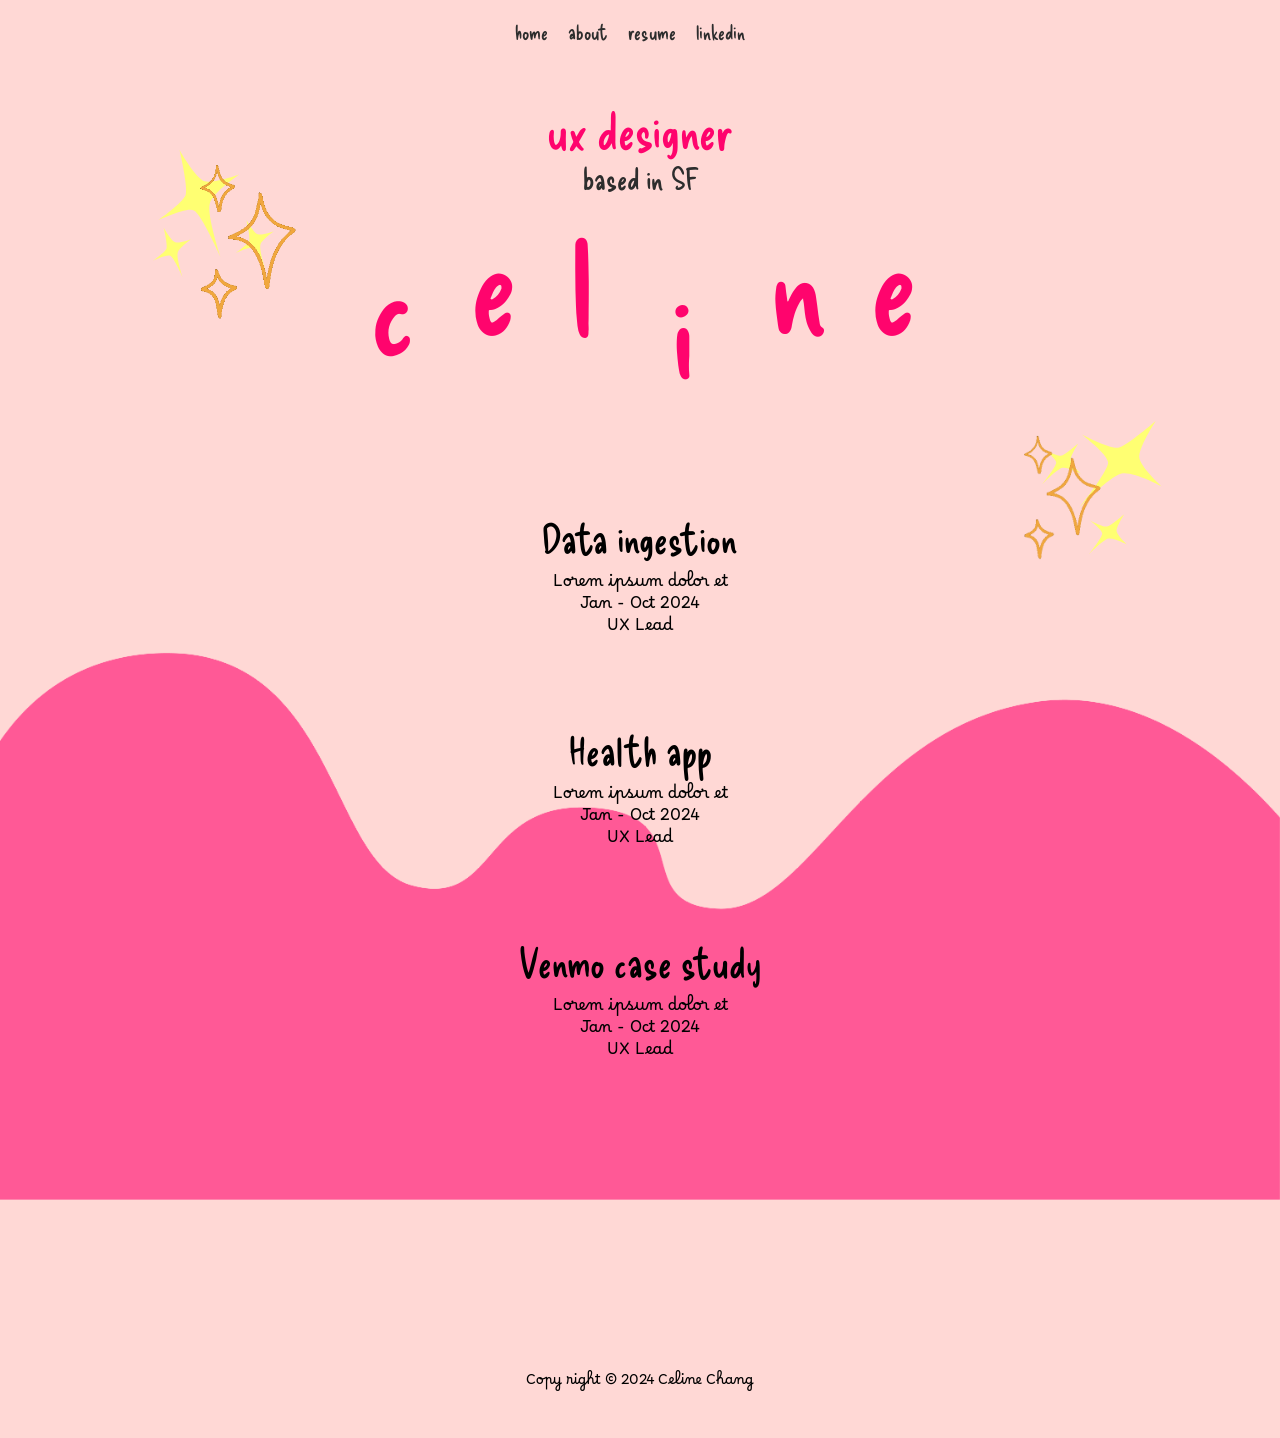
<file: index.html>
<!DOCTYPE html>

<html>
    <head>
        <title> Celine Chang - UX Designer</title>
        <link rel="stylesheet" href="index.css">
        <link rel="preconnect" href="https://fonts.googleapis.com">
        <link rel="preconnect" href="https://fonts.gstatic.com" crossorigin>
        <link href="https://fonts.googleapis.com/css2?family=Borel&family=Delicious+Handrawn&display=swap" rel="stylesheet">  
        <link href="https://fonts.googleapis.com/css2?family=Open+Sans:ital,wght@0,300..800;1,300..800&display=swap" rel="stylesheet">
  
    </head>
    <body>
        <div class="header" >
            <a href="index.html" class="header-content">home</a>
            <a href="about.html" class="header-content">about</a>
            <a href="https://drive.google.com/file/d/1qscGoB_tZLl2tiEUjzud0TrFPV64V2er/view?usp=drive_link" target="_blank" class="header-content">resume</a>
            <a href="https://www.linkedin.com/in/celinechang97" target="_blank" class="header-content">linkedin</a>
        </div>

        
        <img class="left-sparkle" src="images/left-sparkle.svg">
        <img class="right-sparkle" src="images/right-sparkle.svg">
        <img class="left-gif-sparkle" src="images/sparkle.gif">
        <img class="right-gif-sparkle" src="images/sparkle.gif">



        <img class="wave fade-in" src="images/wave.png">
    



        <div class="home-main-words">
            <p class="home-title fade-in">ux designer</p>
            <p class="home-subtitle fade-in">based in SF</p>
        </div>


        <div class="name">
            <div class="name-letter letter-c"> c </div>
            <div class="name-letter letter-e"> e </div>
            <div class="name-letter letter-l"> l </div>
            <div class="name-letter letter-i"> i </div>
            <div class="name-letter letter-n"> n </div>
            <div class="name-letter letter-e"> e </div>
        </div>   
        
        <a href="protected-page.html">
            <div class="project-row fade-in">
                <p class="project-title">Data ingestion</p>
                <p class="project-description"> Lorem ipsum dolor et</p>
                <p class="project-date">Jan - Oct 2024</p>
                <p class="project-position"> UX Lead</p>
            </div>
        </a>
        <a href="protected-page.html">
            <div class="project-row fade-in">
                <p class="project-title">Health app</p>
                <p class="project-description"> Lorem ipsum dolor et</p>
                <p class="project-date">Jan - Oct 2024</p>
                <p class="project-position"> UX Lead</p>
            </div>
        </a>
        <a href="protected-pagen.html">
            <div class="project-row fade-in">
                <p class="project-title">Venmo case study</p>
                <p class="project-description"> Lorem ipsum dolor et</p>
                <p class="project-date">Jan - Oct 2024</p>
                <p class="project-position"> UX Lead</p>
            </div>
        </a>

        <div class="copyright">
            Copy right © 2024 Celine Chang
        </div>

        <script src="portfolio.js"></script>
    </body>
</html>
</file>
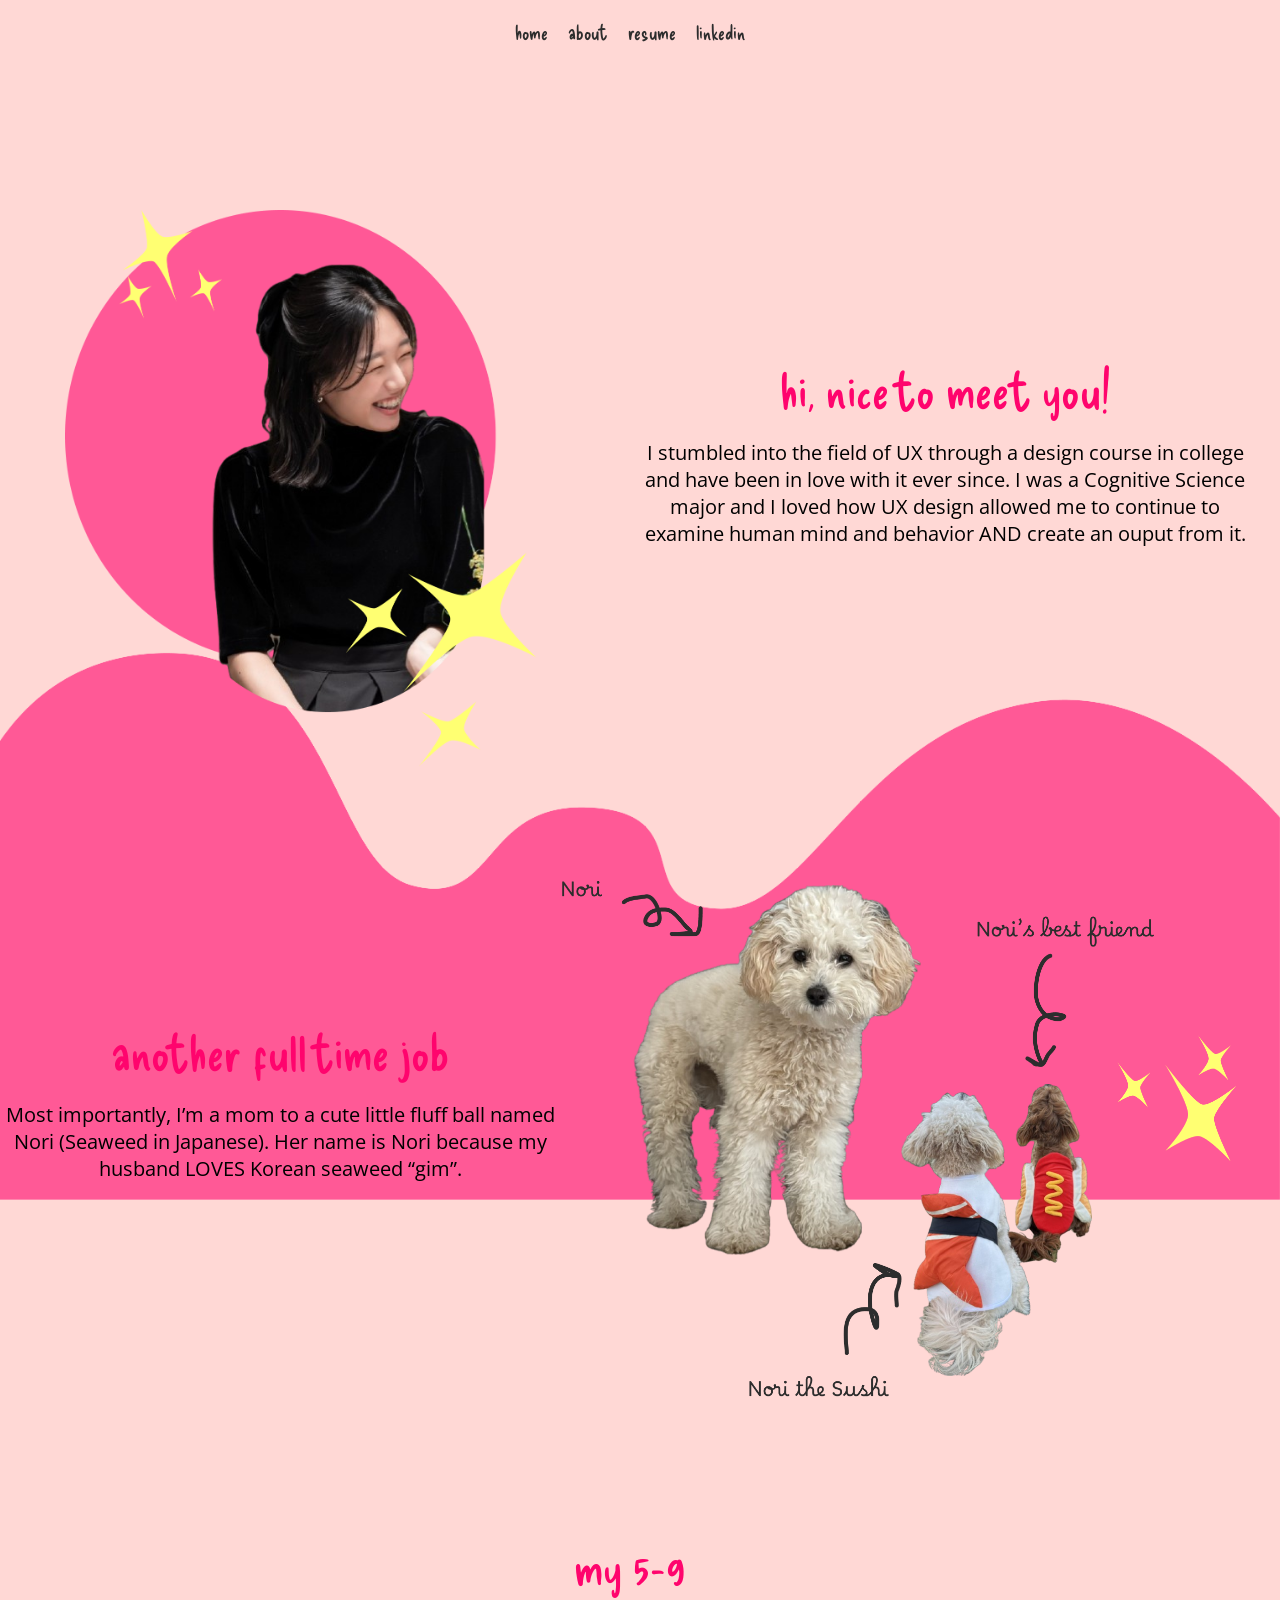
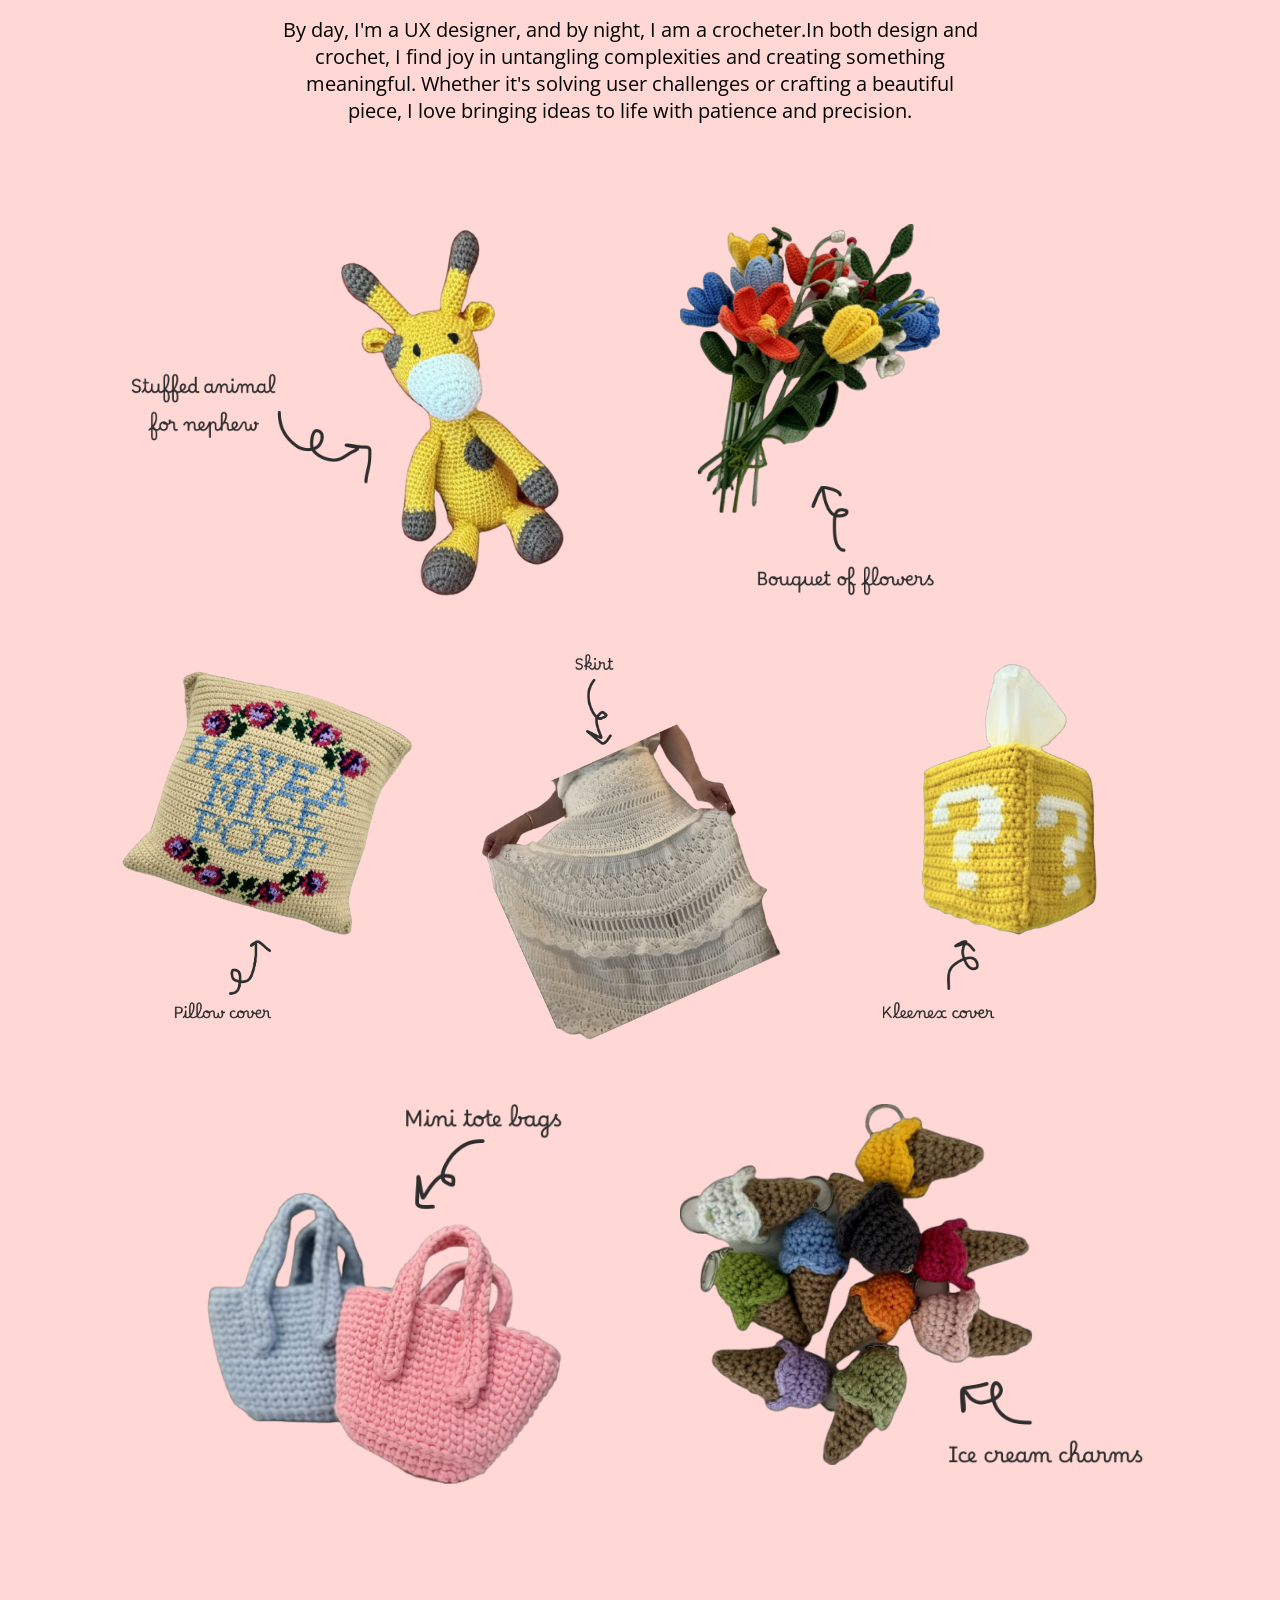
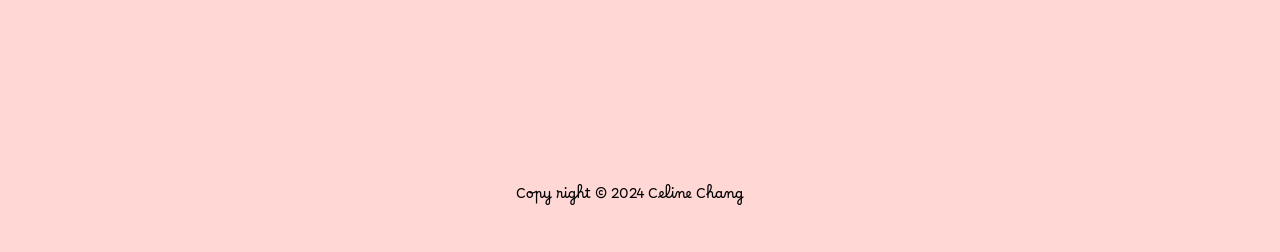
<file: about.html>
<!DOCTYPE html>

<html>
    <head>
        <title> Celine Chang - About</title>
        <link rel="stylesheet" href="about.css">
        <link rel="preconnect" href="https://fonts.googleapis.com">
        <link rel="preconnect" href="https://fonts.gstatic.com" crossorigin>
        <link href="https://fonts.googleapis.com/css2?family=Borel&family=Delicious+Handrawn&display=swap" rel="stylesheet">    
        <link href="https://fonts.googleapis.com/css2?family=Open+Sans:ital,wght@0,300..800;1,300..800&display=swap" rel="stylesheet">

    </head>
    <body>
        <div class="header">
            <a href="index.html" class="header-content">home</a>
            <a href="about.html" class="header-content" >about</a>
            <a href="https://drive.google.com/file/d/1qscGoB_tZLl2tiEUjzud0TrFPV64V2er/view?usp=drive_link" target="_blank" class="header-content">resume</a>
            <a href="https://www.linkedin.com/in/celinechang97" target="_blank" class="header-content">linkedin</a>
        </div>

        <img class="wave fade-in" src="images/wave.png">



        <div class="container">
            <div class="about-image fade-in"> 
                <img class="me" src="images/about-me.png">
            </div>
            <div class="about-desc fade-in"> 
                <div class="section-title"> hi, nice to meet you! </div>
                <div class="section-desc"> 
                    I stumbled into the field of UX through a design course in college and have been in love with it ever since. I was a Cognitive Science major and I loved how UX design allowed me to continue to examine human mind and behavior AND create an ouput from it.
                </div>
            </div>
        </div>

        <div class="container less-margin">
            <div class="about-desc fade-in"> 
                <div class="section-title"> another full time job </div>
                <div class="section-desc"> 
                    Most importantly, I’m a mom to a cute little fluff ball named Nori (Seaweed in Japanese). Her name is Nori because my husband LOVES Korean seaweed “gim”.
                </div>
            </div>
            <div class="about-image fade-in"> 
                <img class="nori" src="images/nori.png">
            </div>
        </div>

        <div class="container">
            <div class="about-desc fade-in"> 
                <div class="section-title"> my 5-9 </div>
                <div class="section-desc"> 
                    By day, I'm a UX designer, and by night, I am a crocheter.In both design and crochet, I find joy in untangling complexities and creating something meaningful. Whether it's solving user challenges or crafting a beautiful piece, I love bringing ideas to life with patience and precision.
                </div>
            </div>
        </div>

        <div class="crochet fade-in">
            <div class="crochet-row1">
                <div>
                    <img class="giraffe" src="images/giraffe.png">
                </div>
                <div>
                    <img class="flowers" src="images/flowers.png">
                </div>
            </div>
            <div class="crochet-row2">
                <div>
                    <img class="pillow" src="images/pillow.png">
                </div>
                <div>
                    <img class="skirt" src="images/skirt.png">
                </div>
                <div>
                    <img class="tissue" src="images/tissue.png">
                </div>
            </div> <div class="crochet-row3">
                <div>
                    <img class="bag" src="images/bag.png">
                </div>
                <div>
                    <img class="icecream" src="images/icecream.png">
                </div>
            </div>
        </div>
        

        <div class="copyright">
            Copy right © 2024 Celine Chang
        </div>

        <script src="portfolio.js"></script>
    </body>
</html>
</file>
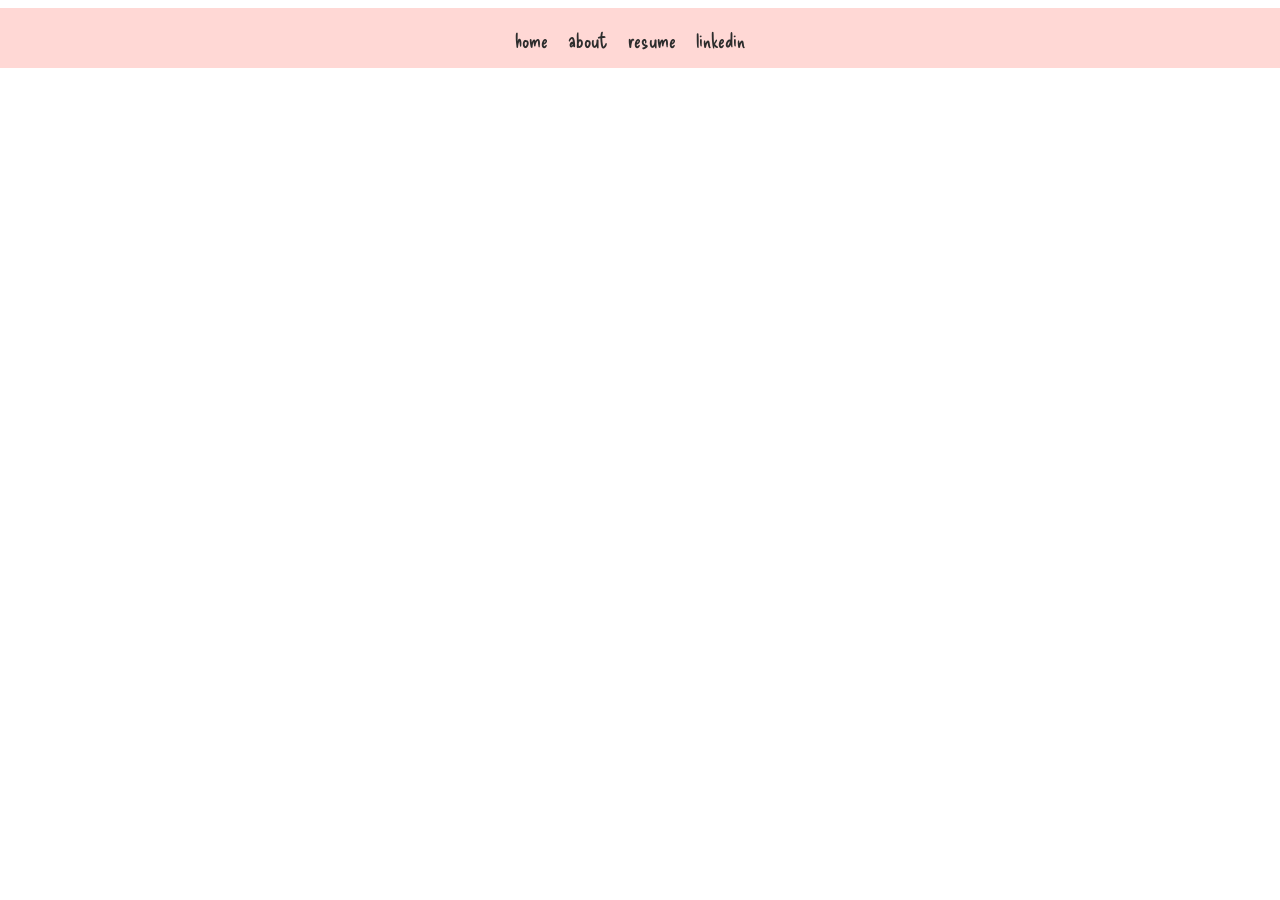
<file: data-ingestion.html>
<!DOCTYPE html>
<html>
    <head>
        <title> Celine Chang - UX Designer</title>
        <link rel="stylesheet" href="data-ingestion.css">
        <link rel="preconnect" href="https://fonts.googleapis.com">
        <link rel="preconnect" href="https://fonts.gstatic.com" crossorigin>
        <link href="https://fonts.googleapis.com/css2?family=Borel&family=Delicious+Handrawn&display=swap" rel="stylesheet">  
        <link href="https://fonts.googleapis.com/css2?family=Open+Sans:ital,wght@0,300..800;1,300..800&display=swap" rel="stylesheet">
  
    </head>
    <body>
        <div class="header" >
            <a href="index.html" class="header-content">home</a>
            <a href="about.html" class="header-content">about</a>
            <a href="https://drive.google.com/file/d/1qscGoB_tZLl2tiEUjzud0TrFPV64V2er/view?usp=drive_link" target="_blank" class="header-content">resume</a>
            <a href="https://www.linkedin.com/in/celinechang97" target="_blank" class="header-content">linkedin</a>
        </div>

    </body>

</html>
</file>
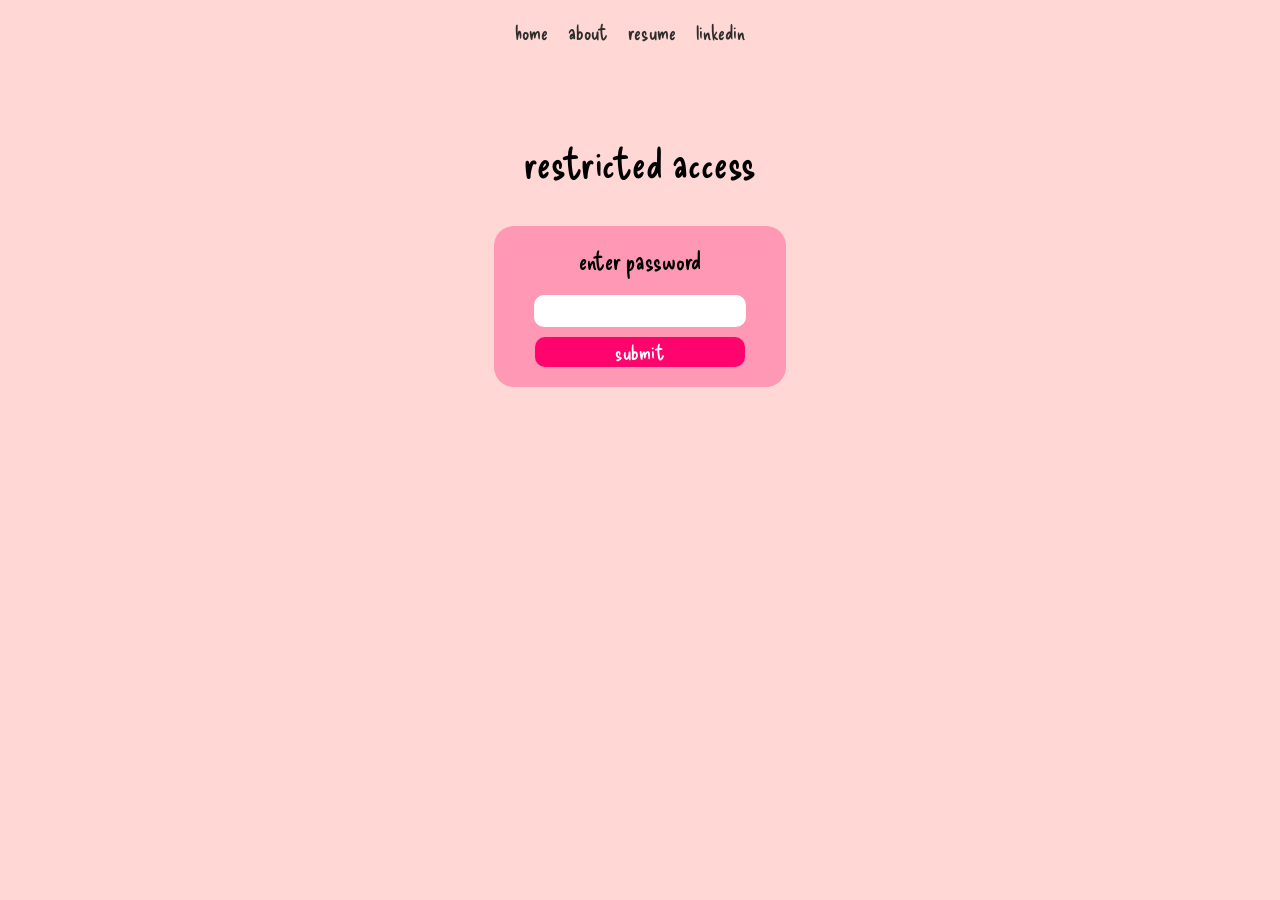
<file: protected-page.html>
<!DOCTYPE html>

<html>
    <head>
        <title> Celine Chang - UX Designer</title>
        <link rel="stylesheet" href="protected-page.css">
        <link rel="preconnect" href="https://fonts.googleapis.com">
        <link rel="preconnect" href="https://fonts.gstatic.com" crossorigin>
        <link href="https://fonts.googleapis.com/css2?family=Borel&family=Delicious+Handrawn&display=swap" rel="stylesheet">  
        <link href="https://fonts.googleapis.com/css2?family=Open+Sans:ital,wght@0,300..800;1,300..800&display=swap" rel="stylesheet">
    </head>
    <body>
        <div class="header">
            <a href="index.html" class="header-content">home</a>
            <a href="about.html" class="header-content">about</a>
            <a href="https://drive.google.com/file/d/1qscGoB_tZLl2tiEUjzud0TrFPV64V2er/view?usp=drive_link" target="_blank" class="header-content">resume</a>
            <a href="https://www.linkedin.com/in/celinechang97" target="_blank" class="header-content">linkedin</a>
        </div>

   
        <h1>hi</h1>
        <div class="access-title fade-in"> restricted access </div>

        <div class="container fade-in">

            <div class="password-container" id="password-container">
                <div class="enter-password"> enter password </div>
                <input type="password" id="password">
                <button class="submit-button" onclick="checkPassword()"> submit </button>
            </div>

        </div>
        <p id="error-message" class="error"></p>



        <script src="portfolio.js"></script>
    </body>

</html>
</file>
<file: index.css>
body{
    background-color: #FFD8D5;
    margin:0;
    margin-top: -20px;
    padding-bottom:20px;
    padding-top: 20px;
}

p{
    margin: 0;
}

a{
    text-decoration: none;
    color: black;
}

.header{
    height: 40px;
    display: flex;
    justify-content: center;
    flex-direction: row;
    padding-top: 20px;
    position:fixed;
    left:0;
    right:0;
    background-color: #FFD8D5;
    z-index: 100;
}

.header-content{
    margin-right: 20px;
    font-family: 'Delicious Handrawn', sans-serif;
    font-size: 20px;
    color: #2D2D2D;
    text-decoration: none;
}

.header-content:hover{
    color: #FF046D;
}

/* set initial state of elements with this class*/
.fade-in{
    opacity:0;
    transform: translateY(20px);
    transition: opacity 0.6s ease, transform 0.6s ease;
}

/* final state after the animation*/
.fade-in.visible{
    opacity:1;
    transform: translateY(0);
}

.left-sparkle{
    position:fixed;
    left:50px;
    top: 100px;
    width: 80px;
}

.left-gif-sparkle{
    position:fixed;
    left:20px;
    top: 50px;
    width: 200px;
}


.right-sparkle{
    position:fixed;
    right:0;
    top:400px;
    width:160px;
}

.right-gif-sparkle{
    position:fixed;
    right:0;
    top:400px;
    width:160px;
}




.wave{
    position: fixed;
    width:100%;
    bottom:-200px;
    z-index:-10;
}


.home-main-words{
    margin-top: 100px;
}

.home-title{
    font-family: 'Delicious Handrawn', sans-serif;
    text-align: center;
    font-size: 50px;
    color: #FF046D;
}

.home-subtitle{
    font-family: 'Delicious Handrawn', sans-serif;
    text-align: center;
    font-size: 30px;
    color: #2D2D2D;
}


.name{
    display:grid;
    justify-content: center;
    grid-template-columns: 40px 40px 40px 40px 40px 40px;
    column-gap: 60px;
    color: #FF046D;
    margin-top: 0px;
    margin-bottom: 100px;
}


.name-letter{
    font-family: 'Delicious Handrawn', sans-serif;
    font-size: 140px;
    /* animation */
    transform: translateY(0);
    animation: slideBounce 0.8s ease forwards;
    animation-iteration-count: 2;
    animation-fill-mode: forwards;
}

/* animation keyframes */
@keyframes slideBounce{
    0% {
        transform: translateY(30px);
    }
    60% {
        transform: translateY(-10px);
    }
    100%{
        transform: trasnslateY(0);
    }
}

.letter-c{
    margin-top:20px;
    animation-delay:-0.1s;
}

.letter-e:first-of-type{
    margin-top:-40px;
    animation-delay:0.1s;
}

.letter-l{
    animation-delay:0.2s;
}

.letter-i{
    margin-top: 50px;
    animation-delay:0.3s;
}

.letter-n{
    animation-delay:0.4s;
}

.letter-e:last-of-type{
    animation-delay:0.5s;
}

.project-row{
    margin-bottom: 80px;
    width: fit-content;
    margin-left: auto;
    margin-right: auto;
}

.project-row:hover{
    cursor:pointer;
}


.project-title{
    font-family: 'Delicious Handrawn', sans-serif;
    font-size: 40px;
    text-align: center;
    position:relative;
    padding-left: 15px;
    padding-right: 15px;
    white-space: nowrap;

}






/* animation of highlighting project title */
.project-row:hover .project-title::before {  
    transform: scaleX(1);
    transform-origin: bottom left;
}

.project-title::before {
    content: " ";
    display: block;
    position: absolute;
    top: 0; right: 0; bottom: 0; left: 0;
    inset: 0 0 0 0;
    background-color: #FF98B6;
    border-radius:10px;
    z-index: -1;
    transition: transform .3s ease;
    transform: scaleX(0); /* Initially hidden */
    transform-origin: bottom right;
}
  






.project-description{
    font-family: 'Borel';
    text-align: center;
    margin-top: 8px;
    white-space: nowrap;
}

.project-date{
    font-family: 'Borel';
    text-align: center;
    margin-top: -10px;
    white-space: nowrap;

    
}

.project-position{
    font-family: 'Borel';
    text-align: center;
    margin-top: -10px;
    white-space: nowrap;


}

.copyright{
    text-align: center;
    font-family: 'Borel';
    margin-top:300px;
    font-size:14px;
}





/* breakpoints */
@media (min-width: 1200px) {
    .left-sparkle {
        left:150px;
        top: 150px;
        width: 130px;
    }

    .left-gif-sparkle{
        left:120px;
        top: 120px;
        width: 250px;
    }
    
    
    .right-sparkle{
        right:100px;
        top:400px;
        width:160px;
    }
    
    .right-gif-sparkle{
        right:120px;
        top:400px;
        width:200px;
    }

    .wave{
        bottom:-300px;
    }
}
</file>
<file: about.css>
body{
    background-color: #FFD8D5;
    margin:0;
    margin-top: -20px;
    padding-bottom:20px;
    padding-top: 20px;
    padding-right:20px;
}

p{
    margin: 0;
}

.header{
    height: 40px;
    display: flex;
    justify-content: center;
    flex-direction: row;
    padding-top: 20px;
    position:fixed;
    left:0;
    right:0;
    background-color: #FFD8D5;
    z-index:100;
}


.header-content{
    margin-right: 20px;
    font-family: 'Delicious Handrawn', sans-serif;
    font-size: 20px;
    color: #2D2D2D;
    text-decoration: none;
}

.header-content:hover{
    color: #FF046D;
}


.wave{
    position: fixed;
    width:100%;
    bottom:-300px;
    z-index:-10;
}






/* set initial state of elements with this class*/
.fade-in{
    opacity:0;
    transform: translateY(20px);
    transition: opacity 0.6s ease, transform 0.6s ease;
}

/* final state after the animation*/
.fade-in.visible{
    opacity:1;
    transform: translateY(0);
}




.top-wave{
    width:100%;
    position: fixed;
}


.container{
    margin-top: 120px;
    display:flex;
    justify-content: center;
    align-items: center;
}

.less-margin{
    margin-top: 0px;
}

.about-image{
    flex:1;
}

.about-desc{
    flex:1;
}


.me{
    width:500px;
    margin-top: 90px;
    display:block;
    margin-left:auto;
    margin-right:auto;
}

.nori{
    width:700px;
    margin-top: 90px;
    display:block;
    margin-left:auto;
    margin-right:auto;
}
.section-title{
    font-family: 'Delicious Handrawn', sans-serif;
    color: #FF046D;
    font-size: 50px;
    text-align:center;
    margin-bottom: 20px;
}

.section-desc{
    font-family:'open sans';
    font-size: 20px;
    max-width: 700px;
    text-align:center;
    margin-left:auto;
    margin-right:auto;
}


.crochet{
    margin-top:100px;
}

.crochet-row1{
    display:grid;
    grid-template-columns: 1fr 1fr;
    margin-bottom: 50px;
}

.crochet-row2{
    display:grid;
    grid-template-columns: 1fr 1fr 1fr;
    margin-bottom: 50px;
}

.crochet-row3{
    display:grid;
    grid-template-columns: 1fr 1fr;
}

.giraffe{
    height:300px;
    display:block;
    margin-left:auto;
    margin-right:auto;
}

.flowers{
    height:300px;
    display:block;
    margin-left:auto;
    margin-right:auto;
}

.pillow{
    height:300px;
    display:block;
    margin-left:auto;
    margin-right:auto;
}

.skirt{
    height:350px;
    display:block;
    margin-left:auto;
    margin-right:auto;
}

.tissue{
    height:300px;
    display:block;
    margin-left:auto;
    margin-right:auto;
}

.bag{
    height:300px;
    display:block;
    margin-left:auto;
    margin-right:auto;
}

.icecream{
    height:300px;
    display:block;
    margin-left:auto;
    margin-right:auto;
}

.copyright{
    text-align: center;
    font-family: 'Borel';
    margin-top:300px;
    font-size:14px;
}






/* breakpoints */
@media (max-width: 1200px) {
    
    .container{
        flex-direction: column;
        margin-bottom: 120px;
    }
}

@media (max-width: 1200px){
    .wave{
        bottom:-200px;
    }
}

@media (max-width: 760px) {
    .crochet-row1,
    .crochet-row2,
    .crochet-row3{
        grid-template-columns: 1fr;
    }
}

@media (min-width: 1200px) {    
    .giraffe{
        height: 380px;
        margin-right:50px;
    }

    .flowers{
        height: 380px;
        margin-left:50px;
    }
    
    .pillow{
        height: 380px;
        margin-right:0;
    }
    
    .skirt{
        height:400px;
        margin-left:auto;
        margin-right:auto;
    }
    
    .tissue{
        height: 380px;
        margin-left:0;
    }
    
    .bag{
        height: 380px;
        margin-right:50px;
    }
    
    .icecream{
        height: 380px;
        margin-left:50px;
    }
}
</file>
<file: data-ingestion.css>
.body{
    margin:0;
}

.header{
    height: 40px;
    display: flex;
    justify-content: center;
    flex-direction: row;
    padding-top: 20px;
    position:fixed;
    left:0;
    right:0;
    background-color: #FFD8D5;
    z-index:100;
}


.header-content{
    margin-right: 20px;
    font-family: 'Delicious Handrawn', sans-serif;
    font-size: 20px;
    color: #2D2D2D;
    text-decoration: none;
}

.header-content:hover{
    color: #FF046D;
}
</file>
<file: protected-page.css>
body{
    background-color:#FFD8D5; 
    margin:0;
    font-family: 'Delicious Handrawn', sans-serif;

}


.header{
    height: 40px;
    display: flex;
    justify-content: center;
    flex-direction: row;
    padding-top: 20px;
    position:fixed;
    left:0;
    right:0;
    background-color: #FFD8D5;
    z-index:100;
}


.header-content{
    margin-right: 20px;
    font-size: 20px;
    color: #2D2D2D;
    text-decoration: none;
}

.header-content:hover{
    color: #FF046D;
}


h1{
    margin-top:0;
}



/* set initial state of elements with this class*/
.fade-in{
    opacity:0;
    transform: translateY(20px);
    transition: opacity 0.6s ease, transform 0.6s ease;
}

/* final state after the animation*/
.fade-in.visible{
    opacity:1;
    transform: translateY(0);
}



.access-title{
    margin-top: 100px;
    text-align: center;
    font-size: 40px;
}

.enter-password{
    text-align: center;
    font-size: 24px;
}

.container{
    display:flex;
    justify-content: center;

}

.password-container{
    margin-top: 40px;
    background-color: #FF98B5;
    width: fit-content;
    padding-top: 20px;
    padding-bottom: 20px;
    padding-left: 40px;
    padding-right: 40px;
    border-radius: 20px;
    animation-duration: 0.5s; /* Default animation duration */
    animation-fill-mode: both;
}

#password{
    display:block;
    border-radius: 10px;
    border-style:none;
    height: 30px;
    width: 200px;
    padding-left: 10px;
    margin-top: 20px;
    margin-left: auto;
    margin-right: auto;
}

.submit-button{
    display: block;
    width: 210px;
    height: 30px;
    border-radius: 10px;
    border-style:none;
    margin-top: 10px;
    background-color: #FF046D;
    color: white;
    margin-left: auto;
    margin-right: auto;
    font-family: 'Delicious Handrawn', sans-serif;
    font-size: 20px;
}

.submit-button:hover{
    cursor:pointer;
}

#error-message{
    text-align: center;
    font-size: 20px;
}


@keyframes shake {
    0% { transform: translateX(0); }
    25% { transform: translateX(-10px); }
    50% { transform: translateX(10px); }
    75% { transform: translateX(-10px); }
    100% { transform: translateX(0); }
  }

  .shake {
    animation-name: shake;
  }
</file>
